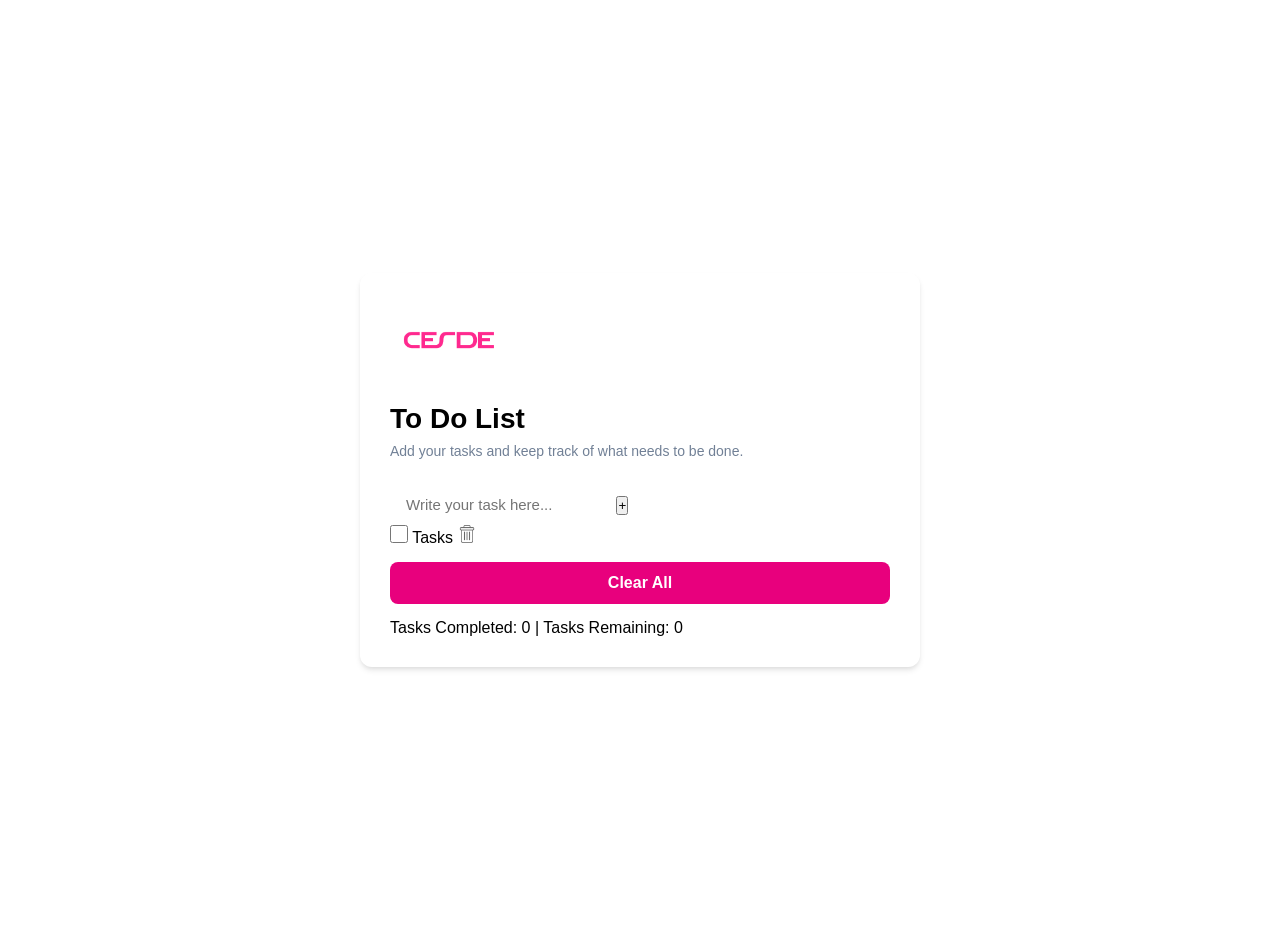
<file: index.html>
<!DOCTYPE html>
<html lang="en">
<head>
    <meta charset="UTF-8">
    <meta name="viewport" content="width=device-width, initial-scale=1.0">
    <link rel="icon" href="./imagenes/comprobado.png" type="image/x-icon">
    <link rel="stylesheet" href="./style.css">
    <title>To Do List</title>
</head>
<body>

    <div class="container">
        <img class="logo" src="./imagenes/LogoCESDE.png" alt="Logo Cesde">
        <h1>To Do List</h1>
        <p>Add your tasks and keep track of what needs to be done.</p>
        <form action="#" id="userInput">
            <input type="text" placeholder="Write your task here..." autofocus>
            <input type="submit" value="+" id="addBtn"> 
        </form>

        <div id="list-container">
            <div class="task-container" id="1">
                <label>
                    <input type="checkbox">
                    Tasks
                </label>
                <img src="./imagenes/Delete.png" class="closeBtn" alt="Delete Task">
            </div>
        </div>

        <button id="clearAllBtn">Clear All</button>

        <div id="stats">
            Tasks Completed: 0 | Tasks Remaining: 0
        </div>

    </div>

</body>
<script src="app.js"></script>
</html>
</file>
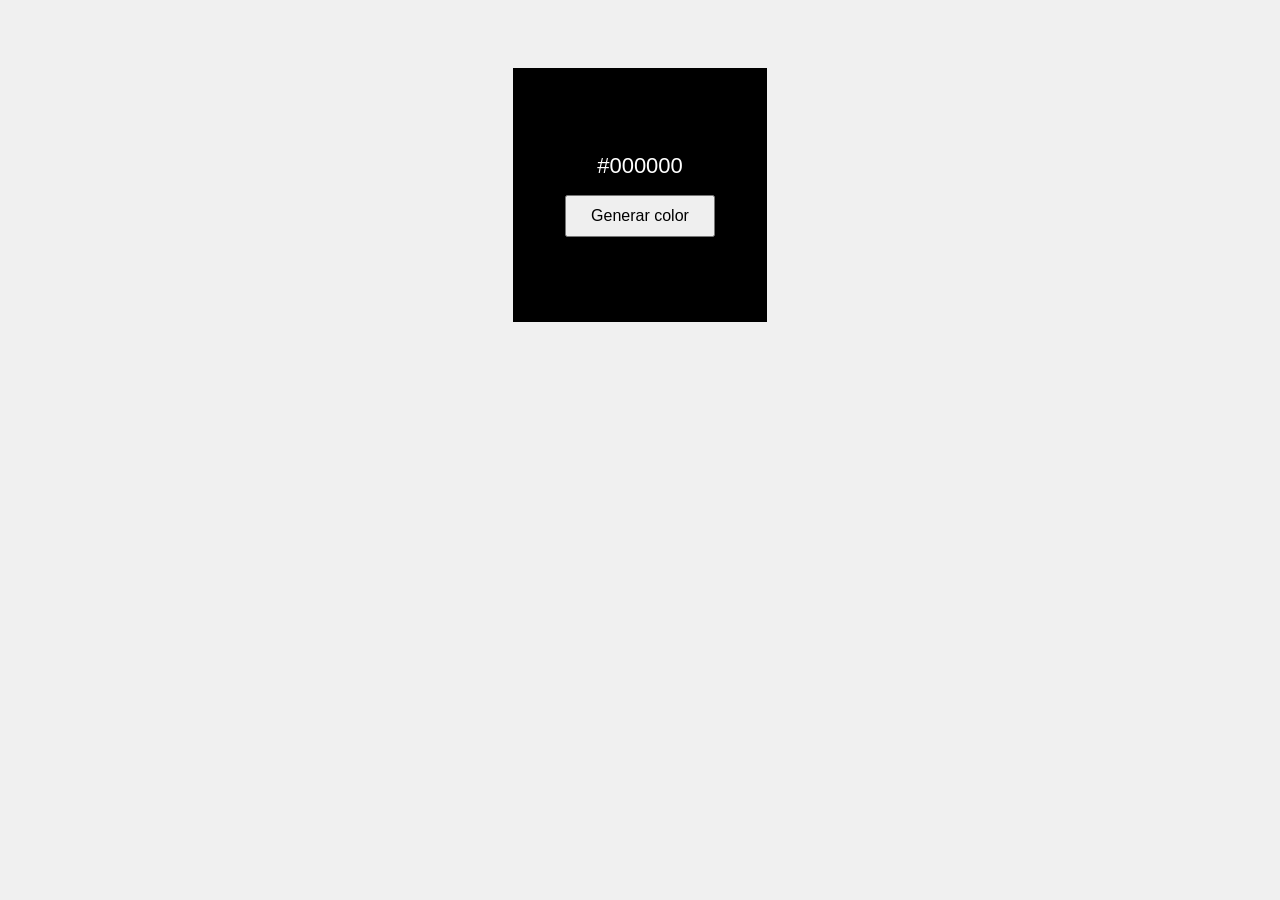
<file: EntregasDiego/index.html>
<!DOCTYPE html>
<html lang="es">
<head>
  <meta charset="UTF-8" />
  <meta name="viewport" content="width=device-width, initial-scale=1.0" />
  <title>Color Aleatorio</title>
  <link rel="stylesheet" href="style.css" />
</head>
<body>
  <div id="caja">
    <p id="etiqueta">#000000</p>
    <button onclick="cambiarColor()">Generar color</button>
  </div>

  <script src="script.js"></script>
</body>


</html>
</file>
<file: style.css>
:root {
    --veryLightOrange: #f89e8b;
    --gray : #55557B;
    --lightGray : #A9A9A9;
    --white : #FFFFFF;
    --pinkCesde : #E8007D;
    --lightCesde : #ffa1d3;
}


* {
    margin: 0;
    padding: 0;
    font-family: 'Segoe UI', Tahoma, Geneva, Verdana, sans-serif;
}

body {
    background-color: var(--color-fondo);
    color: var(--color-texto);
    display: flex;
    justify-content: center;
    align-items: center;
    min-height: 100vh;
    padding: 20px;
}

/* ==========================================================================
   2. CONTENEDOR PRINCIPAL (TARJETA)
   ========================================================================== */
.container {
    background-color: var(--color-tarjeta);
    max-width: 500px;
    width: 100%;
    padding: 30px;
    border-radius: 12px;
    box-shadow: 0 4px 6px -1px rgba(0, 0, 0, 0.1), 0 2px 4px -1px rgba(0, 0, 0, 0.06);
}

/* Logo de CESDE */
img[alt="Logo Cesde"] {
    max-width: 120px;
    margin-bottom: 20px;
    display: block;
}

h1 {
    font-size: 28px;
    font-weight: 700;
    margin-bottom: 8px;
}

p {
    color: #718096;
    font-size: 14px;
    margin-bottom: 25px;
}

/* ==========================================================================
   3. FORMULARIO DE ENTRADA (AÑADIR TAREA)
   ========================================================================== */
.input-group {
    display: flex;
    gap: 10px;
    margin-bottom: 25px;
}

input[type="text"] {
    flex: 1;
    padding: 12px 16px;
    border: 2px solid var(--color-borde);
    border-radius: 8px;
    font-size: 15px;
    outline: none;
    transition: border-color 0.2s;
}

input[type="text"]:focus {
    border-color: var(--color-principal);
}

button {
    background-color: var(--color-principal);
    color: white;
    border: none;
    padding: 0 20px;
    border-radius: 8px;
    font-size: 20px;
    font-weight: bold;
    cursor: pointer;
    transition: background-color 0.2s;
}

button:hover {
    background-color: #bd0066; /* Un fucsia un poco más oscuro al pasar el mouse */
}

#clearAllBtn {
    width: 100%;
    padding: 12px;
    font-size: 16px;
    margin-top: 15px;
    margin-bottom: 15px;
    background-color: var(--pinkCesde);
}

/* ==========================================================================
4. LISTA DE TAREAS Y CONTADORES
   ========================================================================== */
.task-list {
    list-style: none;
    margin-bottom: 20px;
}

.task-item {
    display: flex;
    align-items: center;
    justify-content: space-between;
    padding: 14px 16px;
    background-color: #f8f9fa;
    border: 1px solid var(--color-borde);
    border-radius: 8px;
    margin-bottom: 10px;
}

.task-left {
    display: flex;
    align-items: center;
    gap: 12px;
}

input[type="checkbox"] {
    width: 18px;
    height: 18px;
    accent-color: var(--color-principal); /* Hace que el check sea fucsia */
    cursor: pointer;
}

/* Icono de eliminar */
img[alt="Delete Task"] {
    width: 18px;
    height: 18px;
    cursor: pointer;
    opacity: 0.6;
    transition: opacity 0.2s;
}

img[alt="Delete Task"]:hover {
    opacity: 1;
}

/* Contador de tareas inferior */
.footer-stats {
    font-size: 13px;
    color: #a0aec0;
    text-align: center;
    border-top: 1px solid var(--color-borde);
    padding-top: 15px;
}
</file>
<file: EntregasDiego/style.css>
body {
      text-align: center;
      padding: 60px;
      font-family: Arial, sans-serif;
      background-color: #f0f0f0;
    }

    #caja {
      width: 250px;
      height: 250px;
      margin: 0 auto;
      background-color: #000000;
      border: 2px solid #000;

      /* Para centrar el contenido dentro */
      display: flex;
      flex-direction: column;
      align-items: center;
      justify-content: center;
      gap: 16px;
    }

    #etiqueta {
      font-size: 22px;
      color: white;
      margin: 0;
    }

    button {
      padding: 10px 24px;
      font-size: 16px;
      cursor: pointer;
    }
</file>
